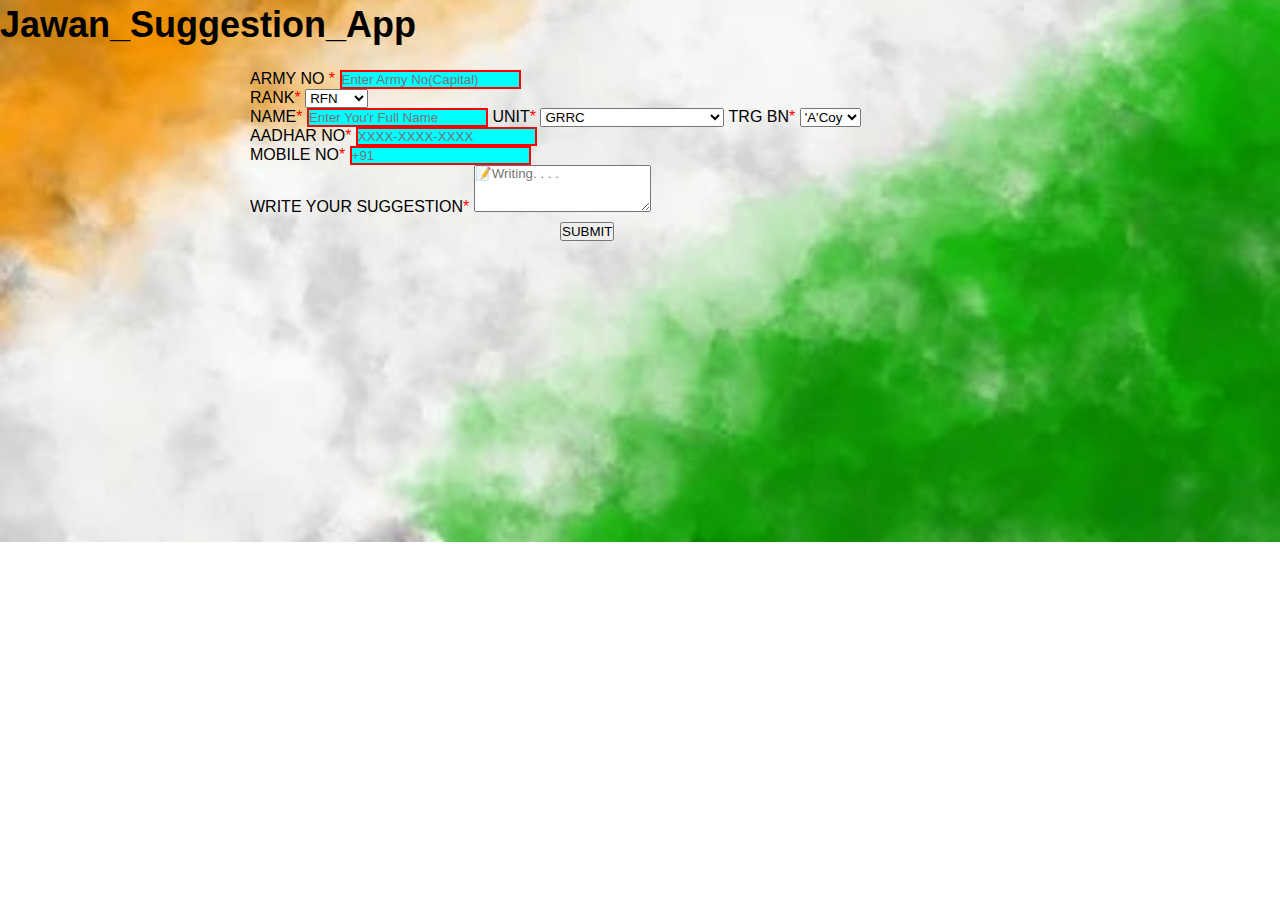
<file: index.html>
<!DOCTYPE html>
<html lang="en">
<head>
    <meta charset="utf-8">
    <meta name="viewport" content="width=device-width,initial-scale=1">
    <title style="padding: 10px; font-size: xx-small ;">Jawan_Suggestion_App</title>
    <link href="https://cdn.jsdelivr.net/npm/bootstrap@5.0.2/dist/css/bootstrap.min.css" rel="stylesheet" integrity="sha384-EVSTQN3/azprG1Anm3QDgpJLIm9Nao0Yz1ztcQTwFspd3yD65VohhpuuCOmLASjC" crossorigin="anonymous">
    <link rel="stylesheet" href="JSA.css">
    <link rel="stylesheet" href="mediaqueries.css">

</head>
<body>
   
<section class="container">
    <h1 style="font-weight: bold; font-size: 36px ;">Jawan_Suggestion_App</h1>
    <div>
       
    <form name="submit-to-google-sheet">
        <div class="container1" style=" margin-top: 20px;">
            <div class="row ">  
                    <!-- for ARMY no -->
                <div class="col">
                    <label for="formFile" class="form-label">ARMY NO <span class="required">*</span></label>
                    <input pattern="[J]{1}[C]{1}[0-9]{6}[X]{1}|[J]{1}[C]{1}[0-9]{6}[A]{1}|[J]{1}[C]{1}[0-9]{6}[F]{1}|[J]{1}[C]{1}[0-9]{6}[H]{1}|[J]{1}[C]{1}[0-9]{6}[K]{1}|[J]{1}[C]{1}[0-9]{6}[L]{1}|[J]{1}[C]{1}[0-9]{6}[M]{1}|[J]{1}[C]{1}[0-9]{6}[N]{1}|[J]{1}[C]{1}[0-9]{6}[P]{1}|[J]{1}[C]{1}[0-9]{6}[W]{1}|[J]{1}[C]{1}[0-9]{6}[Y]{1}|
                    [0-9]{7}[X]{1}|[0-9]{7}[A]{1}|[0-9]{7}[F]{1}|[0-9]{7}[H]{1}|[0-9]{7}[K]{1}|[0-9]{7}[L]{1}|[0-9]{7}[M]{1}|[0-9]{7}[N]{1}|[0-9]{7}[P]{1}|[0-9]{7}[W]{1}|[0-9]{7}[Y]{1}|
                    [0-9]{8}[X]{1}|[0-9]{8}[A]{1}|[0-9]{8}[F]{1}|[0-9]{8}[H]{1}|[0-9]{8}[K]{1}|[0-9]{8}[L]{1}|[0-9]{8}[M]{1}|[0-9]{8}[N]{1}|[0-9]{8}[P]{1}|[0-9]{8}[W]{1}|[0-9]{8}[Y]{1}|
                    [T]{1}[A]{1}[0-9]{4}[X]{1}|[T]{1}[A]{1}[0-9]{4}[A]{1}|[T]{1}[A]{1}[0-9]{4}[F]{1}|[T]{1}[A]{1}[0-9]{4}[H]{1}|[T]{1}[A]{1}[0-9]{4}[K]{1}|[T]{1}[A]{1}[0-9]{4}[L]{1}|[T]{1}[A]{1}[0-9]{4}[M]{1}|[T]{1}[A]{1}[0-9]{4}[N]{1}|[T]{1}[A]{1}[0-9]{4}[P]{1}|[T]{1}[A]{1}[0-9]{4}[W]{1}|[0-9]{4}[Y]{1}|
                    [A]{1}[0-9]{7}[X]{1}|[A]{1}[0-9]{7}[A]{1}|[A]{1}[0-9]{7}[F]{1}|[A]{1}[0-9]{7}[H]{1}|[A]{1}[0-9]{7}[K]{1}|[A]{1}[0-9]{7}[L]{1}|[A]{1}[0-9]{7}[M]{1}|[A]{1}[0-9]{7}[N]{1}|[A]{1}[0-9]{7}[P]{1}|[A]{1}[0-9]{7}[W]{1}|[A]{1}[0-9]{7}[Y]{1}"
                    type="text" id="formFile"class="form-control" placeholder="Enter Army No(Capital)" name="ARMY NO"  required/>
                </div>

                    <!-- for RANK -->
                <div class="col">
                    <label class="form-label">RANK<span class="required">*</span></label>
                    <select  class="form-select" name="RANK" required  >
                        <option value="L/NK">RECT</option>
                        <option value="RFN" selected>RFN</option>
                        <option value="L/NK">L/NK</option>
                        <option value="NK">NK</option>
                        <option value="L/HAV">L/HAV</option>
                        <option value="HAV">HAV</option>
                        <option value="N/SUB">N/SUB</option>
                        <option value="SUB">SUB</option>
                    </select>
                </div>
            </div>

                 <!-- NAME -->
            <label class="form-label" >NAME<span class="required">*</span></label>
            <input pattern="[A-Za-z ]{1,32}" type="text" class="form-control" placeholder="Enter You'r Full Name" name="NAME" required/>

                <!-- UNIT -->
            <label  class="form-label">UNIT<span class="required">*</span></label>
                <select class="form-select" name="UNIT"  required>
                    <option value="GRRC"selected>GRRC</option>
                    <option value="2 GARH RIF">2 GARH RIF</option>
                    <option value="3 GARH RIF">3 GARH RIF</option>
                    <option value="4 GARH RIF">4 GARH RIF</option>
                    <option value="5 GARH RIF">5 GARH RIF</option>
                    <option value="6 GARH RIF">6 GARH RIF</option>
                    <option value="7 GARH RIF">7 GARH RIF</option>
                    <option value="8 GARH RIF">8 GARH RIF</option>
                    <option value="9 GARH RIF">9 GARH RIF</option>
                    <option value="10 GARH RIF">10 GARH RIF</option>
                    <option value="11 GARH RIF">11 GARH RIF</option>
                    <option value="12 GARH RIF">12 GARH RIF</option>
                    <option value="13 GARH RIF">13 GARH RIF</option>
                    <option value="14 GARH RIF">14 GARH RIF</option>
                    <option value="15 GARH RIF">15 GARH RIF</option>
                    <option value="16 GARH RIF">16 GARH RIF</option>
                    <option value="17 GARH RIF">17 GARH RIF</option>
                    <option value="18 GARH RIF">18 GARH RIF</option>
                    <option value="19 GARH RIF">19 GARH RIF</option>
                    <option value="20 GARH RIF">20 GARH RIF</option>
                    <option value="21 GARH RIF">21 GARH RIF</option>
                    <option value="22 GARH RIF">22 GARH RIF</option>
                    <option value="GARH SCOUT">GARH SCOUT</option>
                    <option value="121 INF BN(TA)">121 INF BN(TA) GARH RIF</option>
                    <option value="127 ECO TA">127 ECO TA GARH RIF</option>
                </select>
                 <!--coy  -->
         
                <label class="form-label">TRG BN<span class="required">*</span></label>
                <select class="form-select" name="TRG BN" required>
                    <option value="A selected">'A'Coy</option>
                    <option value="'B' Coy">'B'Coy</option>
                    <option value="'C' Coy">'C'Coy</option>
                    <option value="'D' Coy">'D'Coy</option>
                    <option value="'E' Coy">'E'Coy</option>
                    <option value="'F' Coy">'F'Coy</option>
                </select>

            <div class="row">
                    <!-- AADHAR NO -->
                <div class="col">
                    <label for="formFile" class="form-label">AADHAR NO<span class="required">*</span></label>
                    <input pattern="[0-9]{4}-[0-9]{4}-[0-9]{4}" placeholder="XXXX-XXXX-XXXX" type="text" class="form-control" name="AADHAR NO" required/>
                </div>

                <!-- for MOBILE NO -->
                <div class="col">
                    <label class="form-label">MOBILE NO<span class="required">*</span></label>
                    <input pattern="[0-9]{10}" class="form-control" placeholder="+91" name="MOBILE NO" required>
                </div>
            </div>

                <!-- SUGGESTION BOX -->
            <label for="exampleFormControlTextarea1" class="form-label">WRITE YOUR SUGGESTION<span class="required">*</span></label>
            <textarea name="SUGGESTION" class="form-control" id="exampleFormControlTextarea1" placeholder="📝Writing. . . . " rows="3" required></textarea>
        </div>
   
            <!-- SUBMIT BUTTON -->
            <button  style="margin-left: 310px; margin-top: 6px;"  class="btn btn-primary">SUBMIT</button>     
       
    </form>
    
            <!-- Sending Data to Google Sheet -->
    <script>
        const scriptURL = 'https://script.google.com/macros/s/AKfycbykOBPA8ULShUj_HPAvDeK-5UuiBTyZoX06ROqnxwEMm1j1TSizKQ9gcdpEGUTb-Q_veA/exec'
        const form = document.forms['submit-to-google-sheet']
        form.addEventListener('submit', e => {
    
        e.preventDefault()

        fetch(scriptURL, { method: 'POST', body: new FormData(form)})
        .then(response => console.log('Success!', response))
        .catch(error => console.error('Error!', error.message))
        })
    </script>   
</div>
</section>
</body>
</html>
</file>
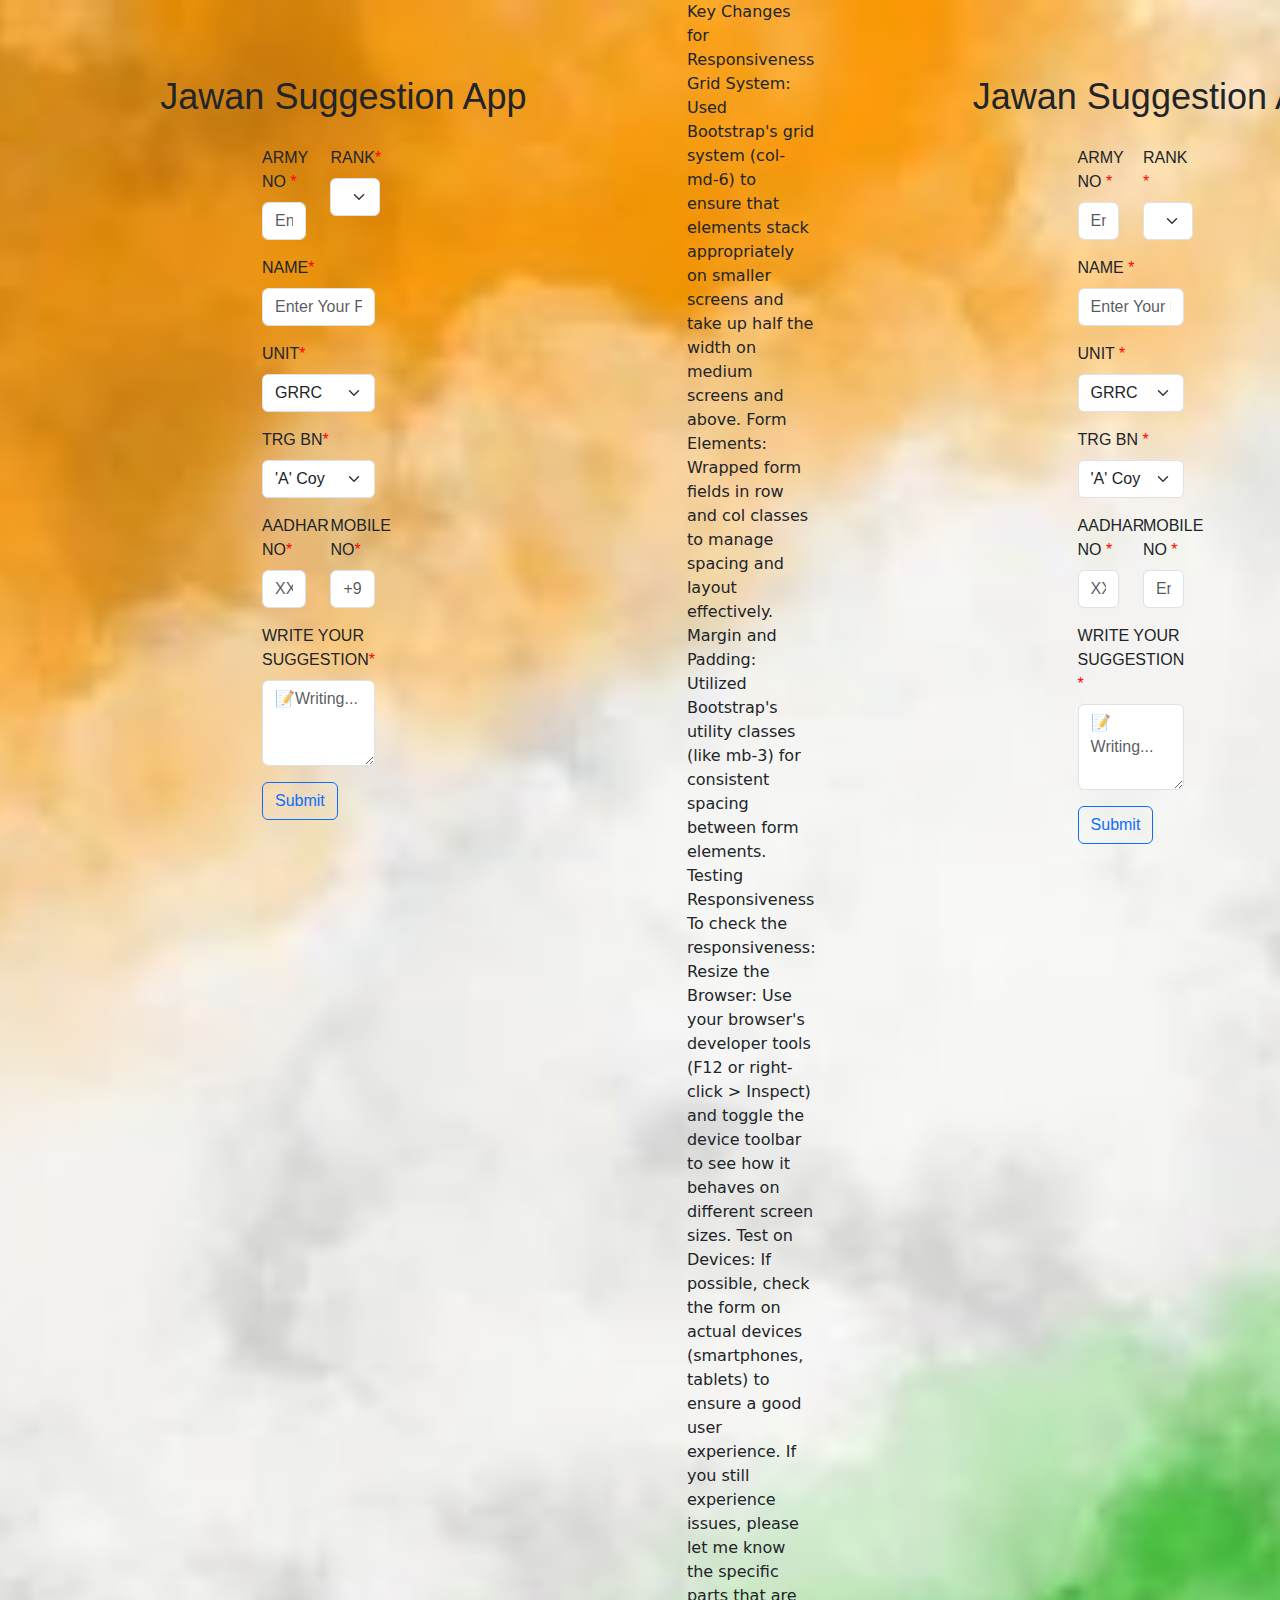
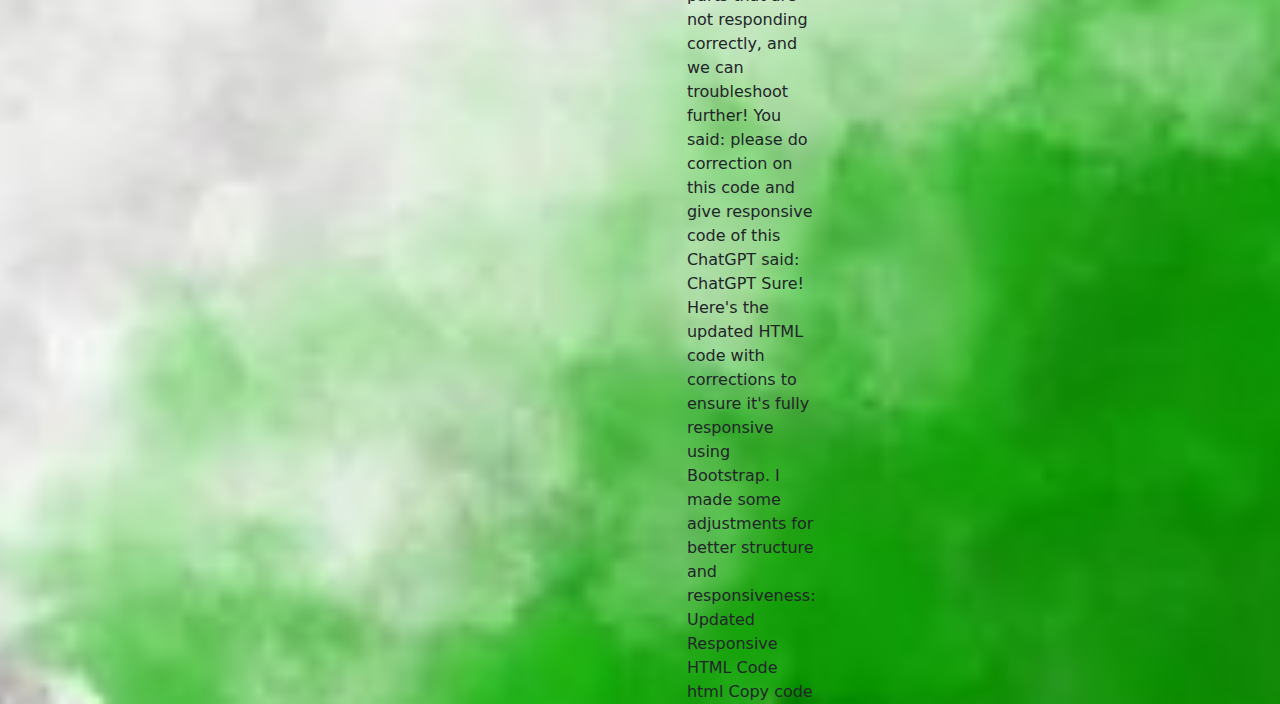
<file: chatgpt.html>
<!DOCTYPE html>
<html lang="en">
<head>
    <meta charset="utf-8">
    <meta name="viewport" content="width=device-width, initial-scale=1.0">
    <title>Jawan Suggestion App</title>
    <link href="https://cdn.jsdelivr.net/npm/bootstrap@5.0.2/dist/css/bootstrap.min.css" rel="stylesheet">
    <link rel="stylesheet" href="JSA.css">
    <link rel="stylesheet" href="mediaqueries.css">
</head>
<body>

<section id="sec" class="container my-5">
    <h1 class="text-center my-4">Jawan Suggestion App</h1>
    <div id="div1">
        <form name="submit-to-google-sheet">
            <div class="row mb-3">
                <div class="col-md-6">
                    <label for="armyNo" class="form-label">ARMY NO <span class="required">*</span></label>
                    <input pattern="YOUR_PATTERN_HERE" type="text" class="form-control" id="armyNo" placeholder="Enter Army No (Capital)" name="ARMY NO" required>
                </div>
                <div class="col-md-6">
                    <label class="form-label">RANK<span class="required">*</span></label>
                    <select class="form-select" name="RANK" required>
                        <option value="L/NK">RECT</option>
                        <option value="RFN" selected>RFN</option>
                        <option value="L/NK">L/NK</option>
                        <option value="NK">NK</option>
                        <option value="L/HAV">L/HAV</option>
                        <option value="HAV">HAV</option>
                        <option value="N/SUB">N/SUB</option>
                        <option value="SUB">SUB</option>
                    </select>
                </div>
            </div>

            <div class="mb-3">
                <label class="form-label">NAME<span class="required">*</span></label>
                <input pattern="[A-Za-z ]{1,32}" type="text" class="form-control" placeholder="Enter Your Full Name" name="NAME" required>
            </div>

            <div class="mb-3">
                <label class="form-label">UNIT<span class="required">*</span></label>
                <select class="form-select" name="UNIT" required>
                    <option value="GRRC">GRRC</option>
                    <option value="2 GARH RIF">02 GARH RIF</option>
                    <option value="3 GARH RIF">03 GARH RIF</option>
                    <option value="4 GARH RIF">04 GARH RIF</option>
                    <option value="5 GARH RIF">05 GARH RIF</option>
                    <option value="6 GARH RIF">06 GARH RIF</option>
                    <option value="7 GARH RIF">07 GARH RIF</option>
                    <option value="8 GARH RIF">08 GARH RIF</option>
                    <option value="9 GARH RIF">09 GARH RIF</option>
                    <option value="10 GARH RIF">10 GARH RIF</option>
                    <option value="11 GARH RIF">11 GARH RIF</option>
                    <option value="12 GARH RIF">12 GARH RIF</option>
                    <option value="13 GARH RIF">13 GARH RIF</option>
                    <option value="14 GARH RIF">14 GARH RIF</option>
                    <option value="15 GARH RIF">15 GARH RIF</option>
                    <option value="16 GARH RIF">16 GARH RIF</option>
                    <option value="17 GARH RIF">17 GARH RIF</option>
                    <option value="18 GARH RIF">18 GARH RIF</option>
                    <option value="19 GARH RIF">19 GARH RIF</option>
                    <option value="20 GARH RIF">20 GARH RIF</option>
                    <option value="21 GARH RIF">21 GARH RIF</option>
                    <option value="22 GARH RIF">22 GARH RIF</option>
                    <option value="GARH SCOUT">GARH SCOUT</option>
                    <option value="121 INF BN(TA)">121 INF BN(TA) GARH RIF</option>
                    <option value="127 ECO TA">127 ECO TA GARH RIF</option>
                </select>
            </div>

            <div class="mb-3">
                <label class="form-label">TRG BN<span class="required">*</span></label>
                <select class="form-select" name="TRG BN" required>
                    <option value="A">'A' Coy</option>
                    <option value="B">'B' Coy</option>
                    <option value="C">'C' Coy</option>
                    <option value="D">'D' Coy</option>
                    <option value="E">'E' Coy</option>
                    <option value="F">'F' Coy</option>
                </select>
            </div>

            <div class="row mb-3">
                <div class="col-md-6">
                    <label for="aadharNo" class="form-label">AADHAR NO<span class="required">*</span></label>
                    <input pattern="[0-9]{4}-[0-9]{4}-[0-9]{4}" placeholder="XXXX-XXXX-XXXX" type="text" class="form-control" name="AADHAR NO" required>
                </div>
                <div class="col-md-6">
                    <label class="form-label">MOBILE NO<span class="required">*</span></label>
                    <input pattern="[0-9]{10}" class="form-control" placeholder="+91" name="MOBILE NO" required>
                </div>
            </div>

            <div class="mb-3">
                <label for="suggestion" class="form-label">WRITE YOUR SUGGESTION<span class="required">*</span></label>
                <textarea name="SUGGESTION" class="form-control" id="suggestion" placeholder="📝Writing..." rows="3" required></textarea>
            </div>

            <button type="submit" class="btn btn-outline-primary">Submit</button>
        </form>

        <script>
            const scriptURL = 'https://script.google.com/macros/s/AKfycbyW3jqgOVOmpkmPM3RdlomcvSBwqTdJn3AMbzqq1kcQiLEl4QIFG4Ec-vCMCs78J76J/exec';
            const form = document.forms['submit-to-google-sheet'];
            form.addEventListener('submit', e => {
                e.preventDefault();
                fetch(scriptURL, { method: 'POST', body: new FormData(form) })
                    .then(response => console.log('Success!', response))
                    .catch(error => console.error('Error!', error.message));
            });
        </script>
    </div>
</section>

</body>
</html>
Key Changes for Responsiveness
Grid System: Used Bootstrap's grid system (col-md-6) to ensure that elements stack appropriately on smaller screens and take up half the width on medium screens and above.
Form Elements: Wrapped form fields in row and col classes to manage spacing and layout effectively.
Margin and Padding: Utilized Bootstrap's utility classes (like mb-3) for consistent spacing between form elements.
Testing Responsiveness
To check the responsiveness:

Resize the Browser: Use your browser's developer tools (F12 or right-click > Inspect) and toggle the device toolbar to see how it behaves on different screen sizes.
Test on Devices: If possible, check the form on actual devices (smartphones, tablets) to ensure a good user experience.
If you still experience issues, please let me know the specific parts that are not responding correctly, and we can troubleshoot further!



You said:
please do correction on this code and give responsive code of this
ChatGPT said:
ChatGPT
Sure! Here's the updated HTML code with corrections to ensure it's fully responsive using Bootstrap. I made some adjustments for better structure and responsiveness:

Updated Responsive HTML Code
html
Copy code
<!DOCTYPE html>
<html lang="en">
<head>
    <meta charset="utf-8">
    <meta name="viewport" content="width=device-width, initial-scale=1.0">
    <title>Jawan Suggestion App</title>
    <link href="https://cdn.jsdelivr.net/npm/bootstrap@5.0.2/dist/css/bootstrap.min.css" rel="stylesheet">
    <link rel="stylesheet" href="JSA.css">
    <link rel="stylesheet" href="mediaqueries.css">
</head>
<body>

<section id="sec" class="container my-5">
    <h1 class="text-center my-4">Jawan Suggestion App</h1>
    <div id="div1">
        <form name="submit-to-google-sheet">
            <div class="row mb-3">
                <div class="col-md-6">
                    <label for="armyNo" class="form-label">ARMY NO <span class="required">*</span></label>
                    <input pattern="[J]{1}[C]{1}[0-9]{6}[X]{1}|[J]{1}[C]{1}[0-9]{6}[A]{1}|[0-9]{10}" type="text" class="form-control" id="armyNo" placeholder="Enter Army No (Capital)" name="ARMY NO" required>
                </div>
                <div class="col-md-6">
                    <label class="form-label">RANK <span class="required">*</span></label>
                    <select class="form-select" name="RANK" required>
                        <option value="L/NK">RECT</option>
                        <option value="RFN" selected>RFN</option>
                        <option value="L/NK">L/NK</option>
                        <option value="NK">NK</option>
                        <option value="L/HAV">L/HAV</option>
                        <option value="HAV">HAV</option>
                        <option value="N/SUB">N/SUB</option>
                        <option value="SUB">SUB</option>
                    </select>
                </div>
            </div>

            <div class="mb-3">
                <label class="form-label">NAME <span class="required">*</span></label>
                <input pattern="[A-Za-z ]{1,32}" type="text" class="form-control" placeholder="Enter Your Full Name" name="NAME" required>
            </div>

            <div class="mb-3">
                <label class="form-label">UNIT <span class="required">*</span></label>
                <select class="form-select" name="UNIT" required>
                    <option value="GRRC">GRRC</option>
                    <option value="2 GARH RIF">02 GARH RIF</option>
                    <option value="3 GARH RIF">03 GARH RIF</option>
                    <option value="4 GARH RIF">04 GARH RIF</option>
                    <option value="5 GARH RIF">05 GARH RIF</option>
                    <option value="6 GARH RIF">06 GARH RIF</option>
                    <option value="7 GARH RIF">07 GARH RIF</option>
                    <option value="8 GARH RIF">08 GARH RIF</option>
                    <option value="9 GARH RIF">09 GARH RIF</option>
                    <option value="10 GARH RIF">10 GARH RIF</option>
                    <option value="11 GARH RIF">11 GARH RIF</option>
                    <option value="12 GARH RIF">12 GARH RIF</option>
                    <option value="13 GARH RIF">13 GARH RIF</option>
                    <option value="14 GARH RIF">14 GARH RIF</option>
                    <option value="15 GARH RIF">15 GARH RIF</option>
                    <option value="16 GARH RIF">16 GARH RIF</option>
                    <option value="17 GARH RIF">17 GARH RIF</option>
                    <option value="18 GARH RIF">18 GARH RIF</option>
                    <option value="19 GARH RIF">19 GARH RIF</option>
                    <option value="20 GARH RIF">20 GARH RIF</option>
                    <option value="21 GARH RIF">21 GARH RIF</option>
                    <option value="22 GARH RIF">22 GARH RIF</option>
                    <option value="GARH SCOUT">GARH SCOUT</option>
                    <option value="121 INF BN(TA)">121 INF BN(TA) GARH RIF</option>
                    <option value="127 ECO TA">127 ECO TA GARH RIF</option>
                </select>
            </div>

            <div class="mb-3">
                <label class="form-label">TRG BN <span class="required">*</span></label>
                <select class="form-select" name="TRG BN" required>
                    <option value="A">'A' Coy</option>
                    <option value="B">'B' Coy</option>
                    <option value="C">'C' Coy</option>
                    <option value="D">'D' Coy</option>
                    <option value="E">'E' Coy</option>
                    <option value="F">'F' Coy</option>
                </select>
            </div>

            <div class="row mb-3">
                <div class="col-md-6">
                    <label for="aadharNo" class="form-label">AADHAR NO <span class="required">*</span></label>
                    <input pattern="[0-9]{4}-[0-9]{4}-[0-9]{4}" placeholder="XXXX-XXXX-XXXX" type="text" class="form-control" name="AADHAR NO" required>
                </div>
                <div class="col-md-6">
                    <label class="form-label">MOBILE NO <span class="required">*</span></label>
                    <input pattern="[0-9]{10}" class="form-control" placeholder="Enter Mobile Number" name="MOBILE NO" required>
                </div>
            </div>

            <div class="mb-3">
                <label for="suggestion" class="form-label">WRITE YOUR SUGGESTION <span class="required">*</span></label>
                <textarea name="SUGGESTION" class="form-control" id="suggestion" placeholder="📝 Writing..." rows="3" required></textarea>
            </div>

            <button type="submit" class="btn btn-outline-primary">Submit</button>
        </form>

        <script>
            const scriptURL = 'https://script.google.com/macros/s/AKfycbyW3jqgOVOmpkmPM3RdlomcvSBwqTdJn3AMbzqq1kcQiLEl4QIFG4Ec-vCMCs78J76J/exec';
            const form = document.forms['submit-to-google-sheet'];
            form.addEventListener('submit', e => {
                e.preventDefault();
                fetch(scriptURL, { method: 'POST', body: new FormData(form) })
                    .then(response => console.log('Success!', response))
                    .catch(error => console.error('Error!', error.message));
            });
        </script>
    </div>
</section>

</body>
</html>
</file>
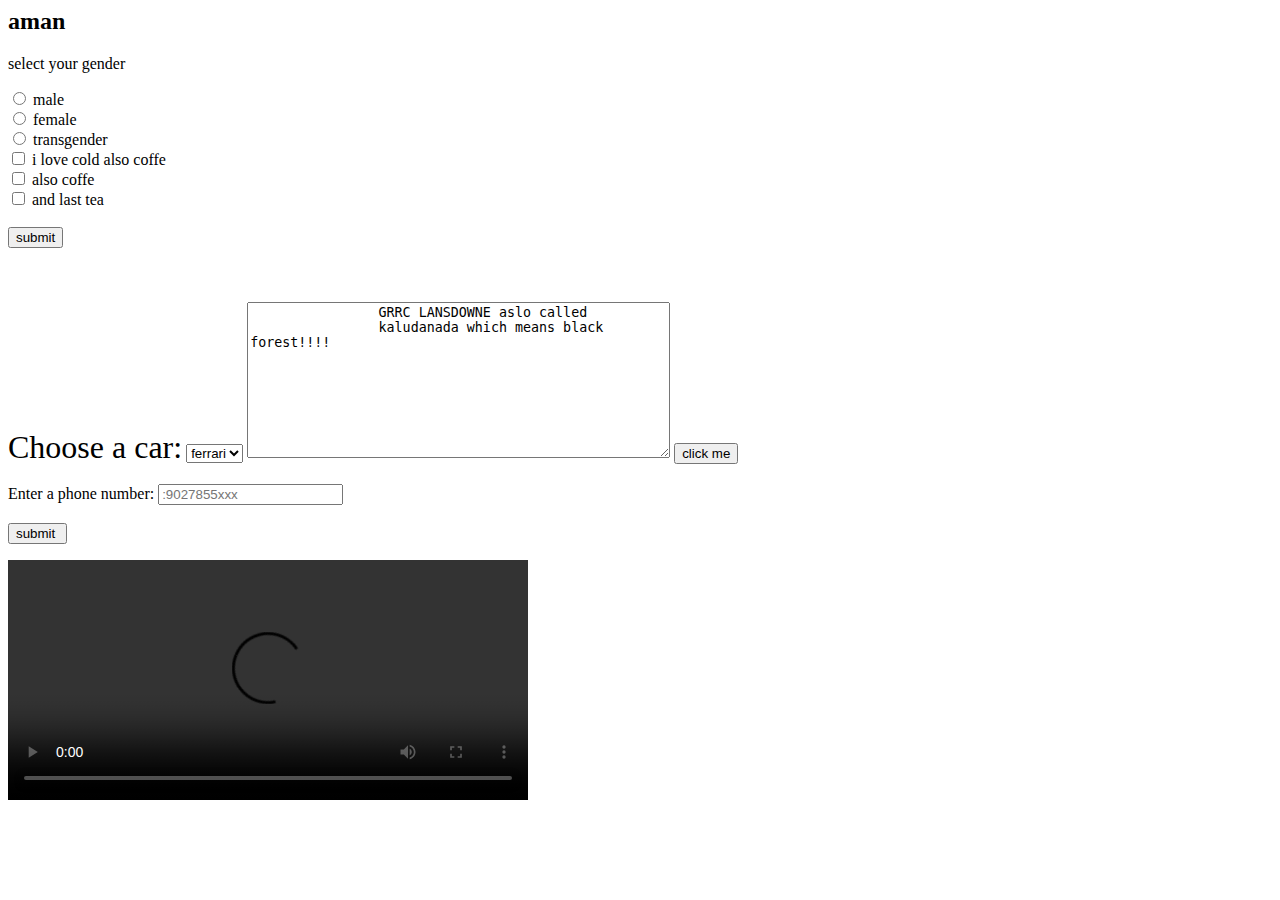
<file: FORM.HTML>
<!-- <html>
    <body>
        <h2>aman bhatt</h2>
    <form>
<label for="">first name:</label><br>
<input type="text"id="fname" name="fname"placeholder="enter name required"><br>
<label for="lname">last name:</label><br>
<input type="text" id="lname"name="fname"value="Doe">id="lname"     
                                               

    </body>

</html> -->

                                                        <!-- radio=means to select one option. -->
                                                        <!-- checkbox=means to select multiple option -->

<html>
    <head>
        <title>prac</title>
    </head>
    <body>
        <h2>aman</h2>
        <p>select your gender</p>
        <form>
                <!-- to import radio button for selecting only one option -->
            <input type="radio" id="a" name="gender"value="male">
            <label for="a">male</label><br>
            <input type="radio"id="b"name="gender"value="female">
            <label for="b">female</label><br>
            <input type="radio" id="c"name="gender"value="transgender">
            <label for="c">transgender</label><br>

                    <!-- to import checkbox for selecting multiple option -->
            <input type="checkbox" id="a" name="a"value="i love cold drinks">
            <label for="a">i love cold also coffe</label><br>
            <input type="checkbox"id="a"name="b"value="also coffe">
            <label for="b">also coffe</label><br>
            <input type="checkbox" id="a"name="c"value="and last tea">
            <label for="c">and last tea</label><br><br> 
            <input type="submit" value="submit"><br><br><br><br>
            <label style="font-size: xx-large;"  for="cars">Choose a car:</label>
                    <!-- if we want to drop down name of list -->
            <select name="cars" id="cars">
                <option value="audi">audi</option>
                <option value="BMW">BMW</option>
                <option value="Volvo">volvo</option>
                <option value="tata">tata</option>
                <option value="ferrari"selected>ferrari</option><br><br><br>
            </select>
                <!-- to import text box -->
            <textarea name="aman" rows="10" cols="50    ">
                GRRC LANSDOWNE aslo called 
                kaludanada which means black forest!!!!
            </textarea>


        <button type="button" onclick="alert('hello world')">click me</button><br><br>
            <!-- allowed mobile number enter -->
        <label for="phone">Enter a phone number:</label>
        <input type="tel" id="phone"name="phone"placeholder=:9027855xxx pattern="[0-9]{10}"><br><br>
            <input type="submit"value="submit ">
        </form>
        <!-- to import video on webpages -->
        <video width ="520" height="240 " controls> 
        <source src="C:\Users\aman bhatt\OneDrive\Desktop\night.mp4" type="video/mp4">
        </video>
      
    </body>
</html>
</file>
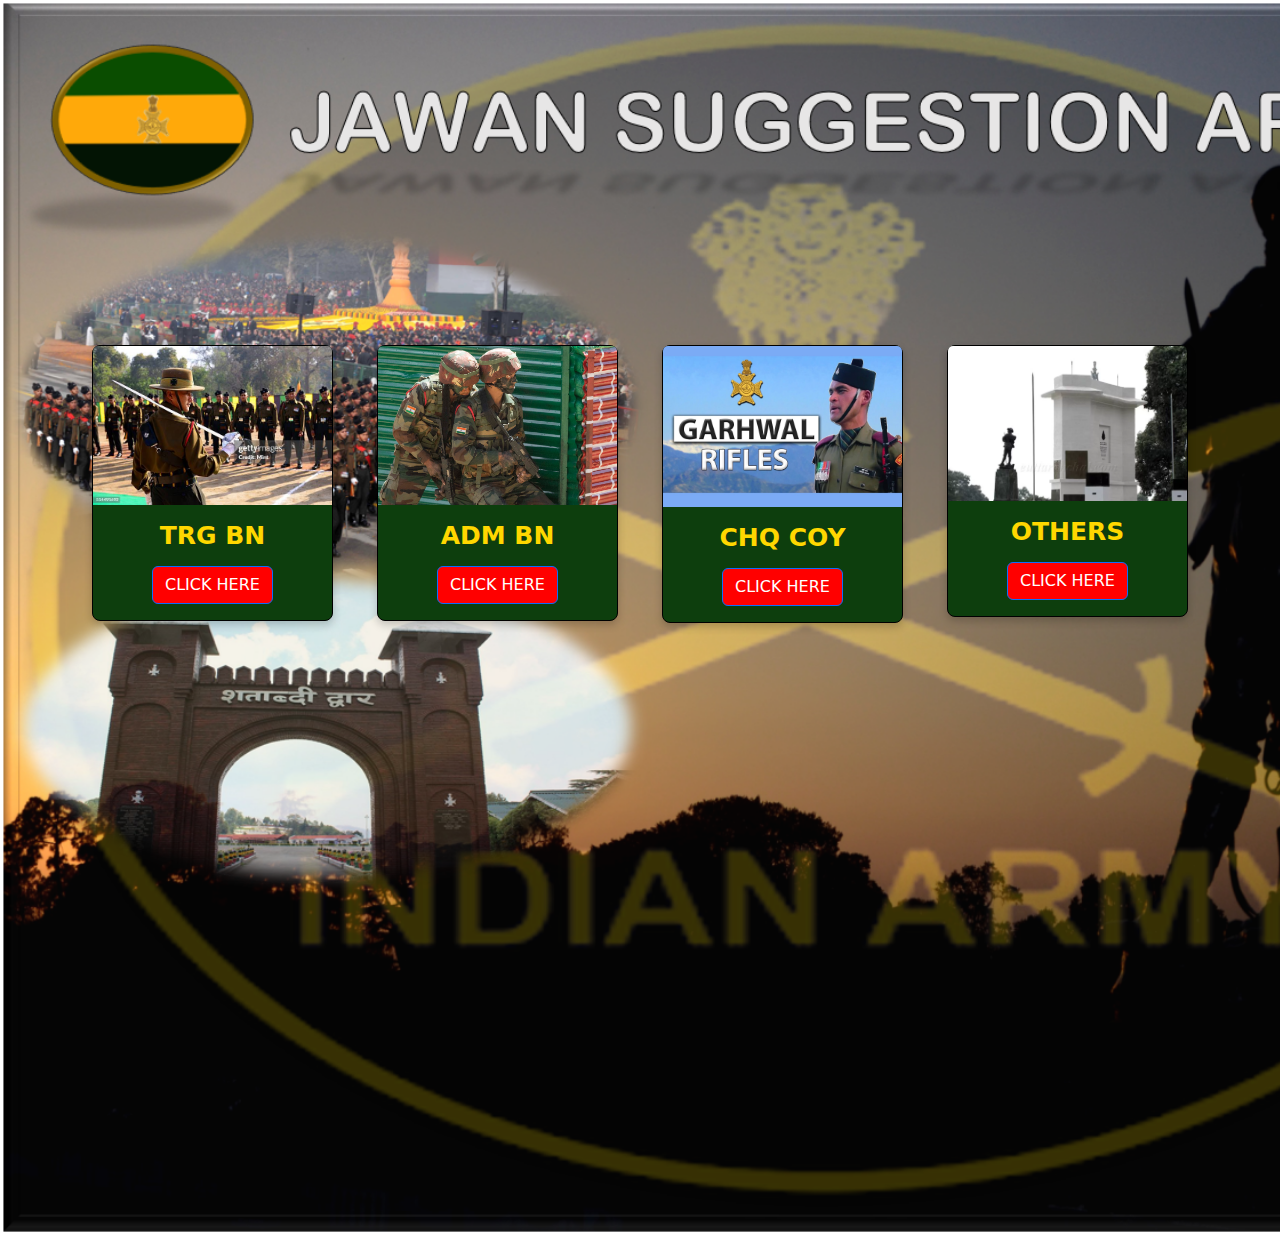
<file: jawanapp.html>
<!-- <html>
<head>
  <link rel="stylesheet" href="https://cdn.jsdelivr.net/npm/bootstrap@5.3.3/dist/css/bootstrap.min.css">
  <link rel="stylesheet" href="jawanapp.css">
</head>
<body img src="indian-army-logo(4)" alt="" width="400" height="233">
    <div class="row">
      <div class="col">
            <div class="card">
                <img src="D:\WALLPAPERS\GARHWALI SOLDIER.jpg" class="card-img-top" alt="...">
                <div class="card-body">
                  <h5 class="card-title txt">TRG BN</h5>
                  <a href="#" class="btn btn-primary but">CLICK HERE</a>
                </div>
            </div>
      </div>
      <div class="col">
            <div class="card">
                <img src="D:\WALLPAPERS\LOGO\Yudh_Abhyas_2018_1.jpg" class="card-img-top" alt="...">
                <div class="card-body">
                  <h5 class="card-title txt">ADM BN</h5>
                  <a href="#" class="btn btn-primary but">CLICK HERE</a>
                </div>
            </div>
      </div>
      <div class="col">
            <div class="card">
                <img src="D:\WALLPAPERS\LOGO\cc.jpg" class="card-img-top" alt="...">
                <div class="card-body">
                  <h5 class="card-title txt">CHQ COY</h5>
                  <a href="#" class="btn btn-primary but">CLICK HERE</a>
                </div>
            </div>
      </div>
      <div class="col">
            <div class="card">
                <img src="D:\WALLPAPERS\others.jpg" class="card-img-top" alt="...">
                <div class="card-body">
                  <h5 class="card-title txt">OTHERS</h5>
                  <a href="#" class="btn btn-primary but">CLICK HERE</a>
                </div>
            </div>
      </div>
    </div>
</body>
</html> -->




<!DOCTYPE html>
<html lang="en">
<head>
    <meta charset="UTF-8">
    <meta name="viewport" content="width=device-width, initial-scale=1.0">
    <link rel="stylesheet" href="https://cdn.jsdelivr.net/npm/bootstrap@5.3.3/dist/css/bootstrap.min.css">
    <link rel="stylesheet" href="jawanapp.css">
    <title>Jawan Suggestion App</title>
</head>
<body class="text-center">
    
    <div class="container">
        <div class="row justify-content-center">

            <!-- TRG BN CARD -->
            <div class="col-12 col-md-6 col-lg-3 mb-4">
                <div class="card">
                    <img src="GARHWALI SOLDIER.jpg" class="card-img-top" alt="Garhwali Soldier">
                    <div class="card-body">
                        <h5 class="card-title">TRG BN</h5>
                        <a href="JSAtrg.html" class="btn btn-primary">CLICK HERE</a>
                    </div>
                </div>
            </div>

            <!-- ADM BN CARD -->
            <div class="col-12 col-md-6 col-lg-3 mb-4">
                <div class="card">
                    <img src="Yudh_Abhyas_2018_1.jpg" class="card-img-top" alt="Yudh Abhyas">
                    <div class="card-body">
                        <h5 class="card-title">ADM BN</h5>
                        <a href="JSAadm.html" class="btn btn-primary">CLICK HERE</a>
                    </div>
                </div>
            </div>

            <!-- CHQ CARD -->
            <div class="col-12 col-md-6 col-lg-3 mb-4">
                <div class="card">
                    <img src="chq5.jpg" class="card-img-top" alt="CC">
                    <div class="card-body">
                        <h5 class="card-title">CHQ COY</h5>
                        <a href="JSAchq.html" class="btn btn-primary">CLICK HERE</a>
                    </div>
                </div>
            </div>
            
            <!-- OTH CARD -->
            <div class="col-12 col-md-6 col-lg-3 mb-4">
                <div class="card">
                    <img src="other.webp" class="card-img-top" alt="Others">
                    <div class="card-body">
                        <h5 class="card-title">OTHERS</h5>
                        <a href="JSAoth.html" class="btn btn-primary">CLICK HERE</a>
                    </div>
                </div>
            </div>
        </div>
    </div>

    <script src="https://cdn.jsdelivr.net/npm/bootstrap@5.3.3/dist/js/bootstrap.bundle.min.js"></script>
</body>
</html>
</file>
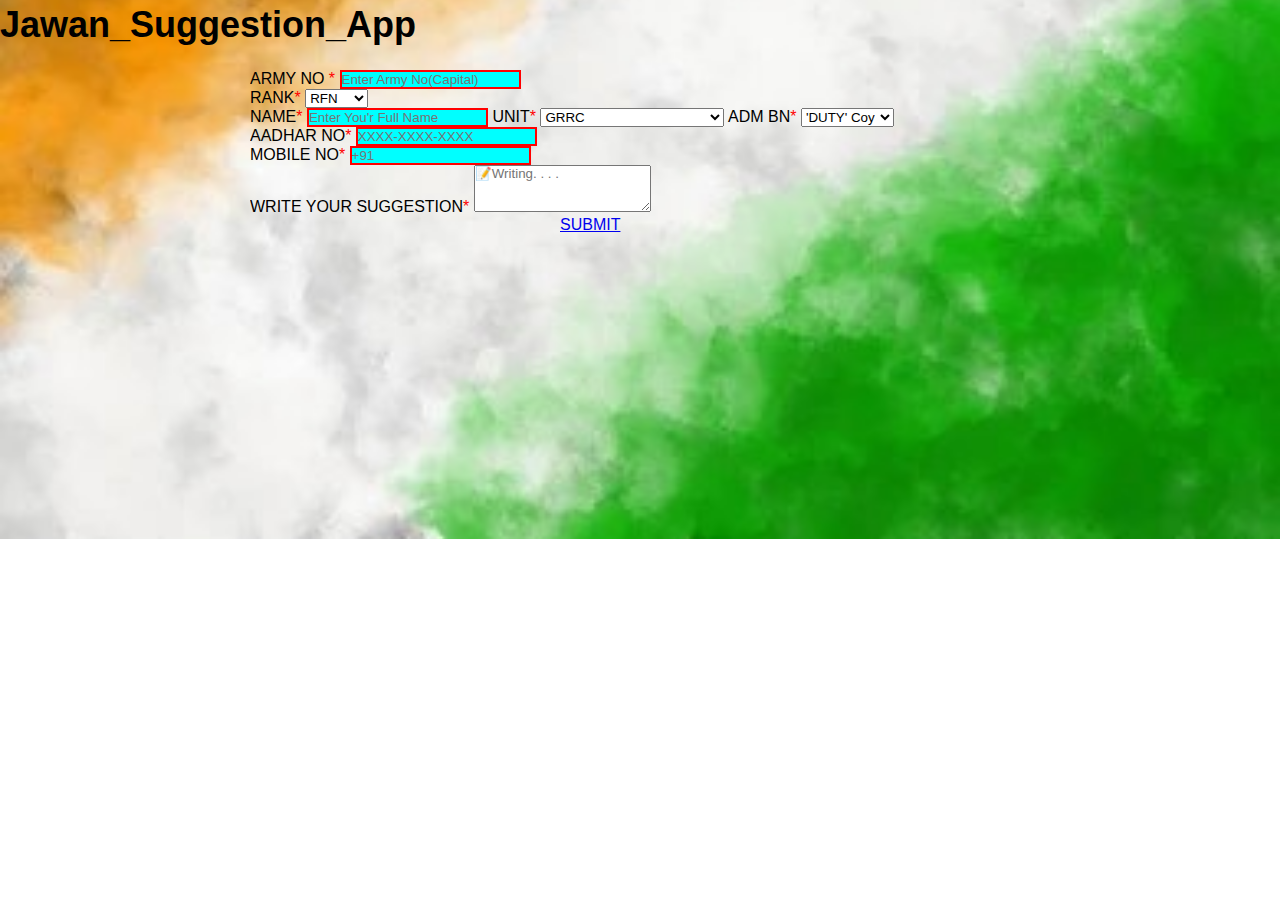
<file: JSAadm.html>
<!DOCTYPE html>
<html lang="en">
<head>
    <meta charset="utf-8">
    <meta name="viewport" content="width=device-width,initial-scale=1">
    <title style="padding: 10px; font-size: xx-small ;">Jawan_Suggestion_App</title>
    <link href="https://cdn.jsdelivr.net/npm/bootstrap@5.0.2/dist/css/bootstrap.min.css" rel="stylesheet" integrity="sha384-EVSTQN3/azprG1Anm3QDgpJLIm9Nao0Yz1ztcQTwFspd3yD65VohhpuuCOmLASjC" crossorigin="anonymous">
    <link rel="stylesheet" href="JSA.css">
    <link rel="stylesheet" href="mediaqueries.css">
</head>
<body>
    
<section class="container">
    <h1 style="font-weight: bold; font-size: 36px ;">Jawan_Suggestion_App</h1>
    <div>
    <form name="submit-to-google-sheet">
        <div class="container1" style=" margin-top: 20px;">
            <div class="row ">  
                    <!-- for ARMY no -->
                <div class="col">
                    <label for="formFile" class="form-label">ARMY NO <span class="required">*</span></label>
                    <input pattern="[J]{1}[C]{1}[0-9]{6}[X]{1}|[J]{1}[C]{1}[0-9]{6}[A]{1}|[J]{1}[C]{1}[0-9]{6}[F]{1}|[J]{1}[C]{1}[0-9]{6}[H]{1}|[J]{1}[C]{1}[0-9]{6}[K]{1}|[J]{1}[C]{1}[0-9]{6}[L]{1}|[J]{1}[C]{1}[0-9]{6}[M]{1}|[J]{1}[C]{1}[0-9]{6}[N]{1}|[J]{1}[C]{1}[0-9]{6}[P]{1}|[J]{1}[C]{1}[0-9]{6}[W]{1}|[J]{1}[C]{1}[0-9]{6}[Y]{1}|
                    [0-9]{7}[X]{1}|[0-9]{7}[A]{1}|[0-9]{7}[F]{1}|[0-9]{7}[H]{1}|[0-9]{7}[K]{1}|[0-9]{7}[L]{1}|[0-9]{7}[M]{1}|[0-9]{7}[N]{1}|[0-9]{7}[P]{1}|[0-9]{7}[W]{1}|[0-9]{7}[Y]{1}|
                    [0-9]{8}[X]{1}|[0-9]{8}[A]{1}|[0-9]{8}[F]{1}|[0-9]{8}[H]{1}|[0-9]{8}[K]{1}|[0-9]{8}[L]{1}|[0-9]{8}[M]{1}|[0-9]{8}[N]{1}|[0-9]{8}[P]{1}|[0-9]{8}[W]{1}|[0-9]{8}[Y]{1}|
                    [T]{1}[A]{1}[0-9]{4}[X]{1}|[T]{1}[A]{1}[0-9]{4}[A]{1}|[T]{1}[A]{1}[0-9]{4}[F]{1}|[T]{1}[A]{1}[0-9]{4}[H]{1}|[T]{1}[A]{1}[0-9]{4}[K]{1}|[T]{1}[A]{1}[0-9]{4}[L]{1}|[T]{1}[A]{1}[0-9]{4}[M]{1}|[T]{1}[A]{1}[0-9]{4}[N]{1}|[T]{1}[A]{1}[0-9]{4}[P]{1}|[T]{1}[A]{1}[0-9]{4}[W]{1}|[0-9]{4}[Y]{1}|
                    [A]{1}[0-9]{7}[X]{1}|[A]{1}[0-9]{7}[A]{1}|[A]{1}[0-9]{7}[F]{1}|[A]{1}[0-9]{7}[H]{1}|[A]{1}[0-9]{7}[K]{1}|[A]{1}[0-9]{7}[L]{1}|[A]{1}[0-9]{7}[M]{1}|[A]{1}[0-9]{7}[N]{1}|[A]{1}[0-9]{7}[P]{1}|[A]{1}[0-9]{7}[W]{1}|[A]{1}[0-9]{7}[Y]{1}"
                    type="text" id="formFile"class="form-control" placeholder="Enter Army No(Capital)" name="ARMY NO"  required/>
                </div>

                    <!-- for RANK -->
                <div class="col">
                    <label class="form-label">RANK<span class="required">*</span></label>
                    <select  class="form-select" name="RANK" required  >
                        <option value="L/NK">RECT</option>
                        <option value="RFN" selected>RFN</option>
                        <option value="L/NK">L/NK</option>
                        <option value="NK">NK</option>
                        <option value="L/HAV">L/HAV</option>
                        <option value="HAV">HAV</option>
                        <option value="N/SUB">N/SUB</option>
                        <option value="SUB">SUB</option>
                    </select>
                </div>
            </div>

                 <!-- NAME -->
            <label class="form-label" >NAME<span class="required">*</span></label>
            <input pattern="[A-Za-z ]{1,32}" type="text" class="form-control" placeholder="Enter You'r Full Name" name="NAME" required/>

                <!-- UNIT -->
            <label  class="form-label">UNIT<span class="required">*</span></label>
                <select class="form-select" name="UNIT"  required>
                    <option value="GRRC"selected>GRRC</option>
                    <option value="2 GARH RIF">2 GARH RIF</option>
                    <option value="3 GARH RIF">3 GARH RIF</option>
                    <option value="4 GARH RIF">4 GARH RIF</option>
                    <option value="5 GARH RIF">5 GARH RIF</option>
                    <option value="6 GARH RIF">6 GARH RIF</option>
                    <option value="7 GARH RIF">7 GARH RIF</option>
                    <option value="8 GARH RIF">8 GARH RIF</option>
                    <option value="9 GARH RIF">9 GARH RIF</option>
                    <option value="10 GARH RIF">10 GARH RIF</option>
                    <option value="11 GARH RIF">11 GARH RIF</option>
                    <option value="12 GARH RIF">12 GARH RIF</option>
                    <option value="13 GARH RIF">13 GARH RIF</option>
                    <option value="14 GARH RIF">14 GARH RIF</option>
                    <option value="15 GARH RIF">15 GARH RIF</option>
                    <option value="16 GARH RIF">16 GARH RIF</option>
                    <option value="17 GARH RIF">17 GARH RIF</option>
                    <option value="18 GARH RIF">18 GARH RIF</option>
                    <option value="19 GARH RIF">19 GARH RIF</option>
                    <option value="20 GARH RIF">20 GARH RIF</option>
                    <option value="21 GARH RIF">21 GARH RIF</option>
                    <option value="22 GARH RIF">22 GARH RIF</option>
                    <option value="GARH SCOUT">GARH SCOUT</option>
                    <option value="121 INF BN(TA)">121 INF BN(TA) GARH RIF</option>
                    <option value="127 ECO TA">127 ECO TA GARH RIF</option> 
                </select>
                 <!--coy  -->
            <label class="form-label">ADM BN<span class="required">*</span></label>
            <select class="form-select" name="ADM BN" required>
                <option value="'DUTY' Coy"selected>'DUTY' Coy</option>
                <option value="'CHQ' Coy">'DEPO' Coy</option>
                <option value="'MT PL'">MT PL</option>
                <option value="'SIG PL'">SIG PL</option>
            </select>

            <div class="row">
                    <!-- AADHAR NO -->
                <div class="col">
                    <label for="formFile" class="form-label">AADHAR NO<span class="required">*</span></label>
                    <input pattern="[0-9]{4}-[0-9]{4}-[0-9]{4}" placeholder="XXXX-XXXX-XXXX" type="text" class="form-control" name="AADHAR NO" required/>
                </div>

                <!-- for MOBILE NO -->
                <div class="col">
                    <label class="form-label">MOBILE NO<span class="required">*</span></label>
                    <input pattern="[0-9]{10}" class="form-control" placeholder="+91" name="MOBILE NO" required>
                </div>
            </div>

                <!-- SUGGESTION BOX -->
            <label for="exampleFormControlTextarea1" class="form-label">WRITE YOUR SUGGESTION<span class="required">*</span></label>
            <textarea name="SUGGESTION" class="form-control" id="exampleFormControlTextarea1" placeholder="📝Writing. . . . " rows="3" required></textarea>
        </div>
   
            <!-- SUBMIT BUTTON -->
        <a  style="margin-left: 310px; margin-top: 6px;" href="THANKYOU PAGE.HTML" class="btn btn-primary">SUBMIT</a>
    </form>
            <!-- Sending Data to Google Sheet -->
    <script>
        const scriptURL = 'https://script.google.com/macros/s/AKfycbzrp8nF6XaCJrqvoBPf93bdpZlCvam7qigkXjHiMI2xDRCkrGvpBDwby9h5lrlGZQwDYA/exec'
        const form = document.forms['submit-to-google-sheet']
        form.addEventListener('submit', e => {
    
        e.preventDefault()

        fetch(scriptURL, { method: 'POST', body: new FormData(form)})
        .then(response => console.log('Success!', response))
        .catch(error => console.error('Error!', error.message))
        })
    </script>   
</div>
</section>
</body>
</html>
</file>
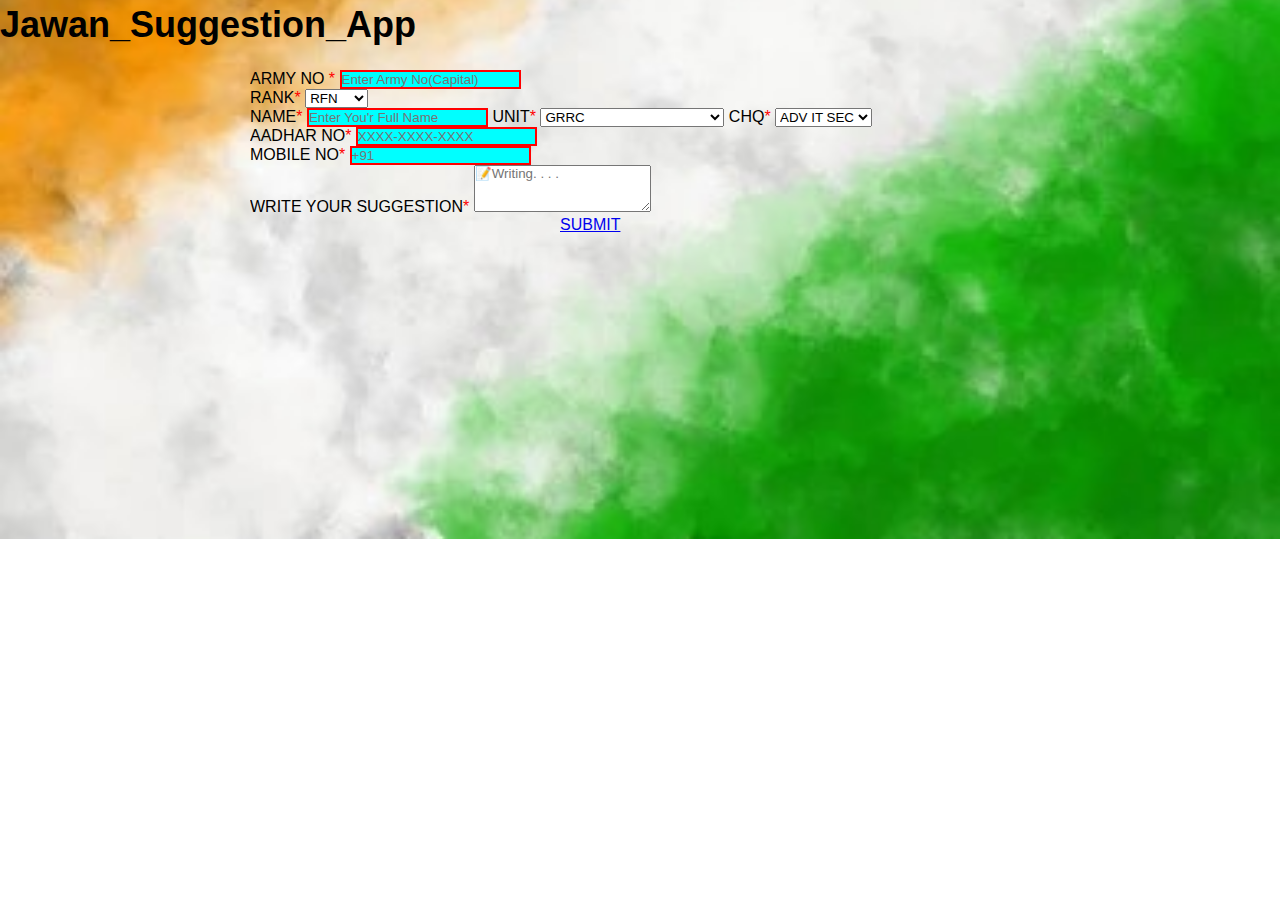
<file: JSAchq.html>
<!DOCTYPE html>
<html lang="en">
<head>
    <meta charset="utf-8">
    <meta name="viewport" content="width=device-width,initial-scale=1">
    <title style="padding: 10px; font-size: xx-small ;">Jawan_Suggestion_App</title>
    <link href="https://cdn.jsdelivr.net/npm/bootstrap@5.0.2/dist/css/bootstrap.min.css" rel="stylesheet" integrity="sha384-EVSTQN3/azprG1Anm3QDgpJLIm9Nao0Yz1ztcQTwFspd3yD65VohhpuuCOmLASjC" crossorigin="anonymous">
    <link rel="stylesheet" href="JSA.css">
    <link rel="stylesheet" href="mediaqueries.css">

</head>
<body>
    
<section class="container">
    <h1 style="font-weight: bold; font-size: 36px ;">Jawan_Suggestion_App</h1>
    <div>
    <form name="submit-to-google-sheet">
        <div class="container1" style=" margin-top: 20px;">
            <div class="row ">  
                    <!-- for ARMY no -->
                <div class="col">
                    <label  for="formFile" class="form-label">ARMY NO <span class="required">*</span></label>
                    <input pattern="[J]{1}[C]{1}[0-9]{6}[X]{1}|[J]{1}[C]{1}[0-9]{6}[A]{1}|[J]{1}[C]{1}[0-9]{6}[F]{1}|[J]{1}[C]{1}[0-9]{6}[H]{1}|[J]{1}[C]{1}[0-9]{6}[K]{1}|[J]{1}[C]{1}[0-9]{6}[L]{1}|[J]{1}[C]{1}[0-9]{6}[M]{1}|[J]{1}[C]{1}[0-9]{6}[N]{1}|[J]{1}[C]{1}[0-9]{6}[P]{1}|[J]{1}[C]{1}[0-9]{6}[W]{1}|[J]{1}[C]{1}[0-9]{6}[Y]{1}|
                    [0-9]{7}[X]{1}|[0-9]{7}[A]{1}|[0-9]{7}[F]{1}|[0-9]{7}[H]{1}|[0-9]{7}[K]{1}|[0-9]{7}[L]{1}|[0-9]{7}[M]{1}|[0-9]{7}[N]{1}|[0-9]{7}[P]{1}|[0-9]{7}[W]{1}|[0-9]{7}[Y]{1}|
                    [0-9]{8}[X]{1}|[0-9]{8}[A]{1}|[0-9]{8}[F]{1}|[0-9]{8}[H]{1}|[0-9]{8}[K]{1}|[0-9]{8}[L]{1}|[0-9]{8}[M]{1}|[0-9]{8}[N]{1}|[0-9]{8}[P]{1}|[0-9]{8}[W]{1}|[0-9]{8}[Y]{1}|
                    [T]{1}[A]{1}[0-9]{4}[X]{1}|[T]{1}[A]{1}[0-9]{4}[A]{1}|[T]{1}[A]{1}[0-9]{4}[F]{1}|[T]{1}[A]{1}[0-9]{4}[H]{1}|[T]{1}[A]{1}[0-9]{4}[K]{1}|[T]{1}[A]{1}[0-9]{4}[L]{1}|[T]{1}[A]{1}[0-9]{4}[M]{1}|[T]{1}[A]{1}[0-9]{4}[N]{1}|[T]{1}[A]{1}[0-9]{4}[P]{1}|[T]{1}[A]{1}[0-9]{4}[W]{1}|[0-9]{4}[Y]{1}|
                    [A]{1}[0-9]{7}[X]{1}|[A]{1}[0-9]{7}[A]{1}|[A]{1}[0-9]{7}[F]{1}|[A]{1}[0-9]{7}[H]{1}|[A]{1}[0-9]{7}[K]{1}|[A]{1}[0-9]{7}[L]{1}|[A]{1}[0-9]{7}[M]{1}|[A]{1}[0-9]{7}[N]{1}|[A]{1}[0-9]{7}[P]{1}|[A]{1}[0-9]{7}[W]{1}|[A]{1}[0-9]{7}[Y]{1}"
                    type="text" id="formFile"class="form-control" placeholder="Enter Army No(Capital)" name="ARMY NO"  required/>
                </div>

                    <!-- for RANK -->
                <div class="col">
                    <label class="form-label">RANK<span class="required">*</span></label>
                    <select  class="form-select" name="RANK" required  >
                        <option value="L/NK">RECT</option>
                        <option value="RFN" selected>RFN</option>
                        <option value="L/NK">L/NK</option>
                        <option value="NK">NK</option>
                        <option value="L/HAV">L/HAV</option>
                        <option value="HAV">HAV</option>
                        <option value="N/SUB">N/SUB</option>
                        <option value="SUB">SUB</option>
                    </select>
                </div>
            </div>

                 <!-- NAME -->
            <label class="form-label" id="name" >NAME<span class="required">*</span></label>
            <input pattern="[A-Za-z ]{1,32}" type="text" class="form-control" placeholder="Enter You'r Full Name" name="NAME" required/>

                <!-- UNIT -->
            <label  class="form-label">UNIT<span class="required">*</span></label>
                <select class="form-select" name="UNIT"  required>
                    <option value="GRRC"selected>GRRC</option>
                    <option value="2 GARH RIF">2 GARH RIF</option>
                    <option value="3 GARH RIF">3 GARH RIF</option>
                    <option value="4 GARH RIF">4 GARH RIF</option>
                    <option value="5 GARH RIF">5 GARH RIF</option>
                    <option value="6 GARH RIF">6 GARH RIF</option>
                    <option value="7 GARH RIF">7 GARH RIF</option>
                    <option value="8 GARH RIF">8 GARH RIF</option>
                    <option value="9 GARH RIF">9 GARH RIF</option>
                    <option value="10 GARH RIF">10 GARH RIF</option>
                    <option value="11 GARH RIF">11 GARH RIF</option>
                    <option value="12 GARH RIF">12 GARH RIF</option>
                    <option value="13 GARH RIF">13 GARH RIF</option>
                    <option value="14 GARH RIF">14 GARH RIF</option>
                    <option value="15 GARH RIF">15 GARH RIF</option>
                    <option value="16 GARH RIF">16 GARH RIF</option>
                    <option value="17 GARH RIF">17 GARH RIF</option>
                    <option value="18 GARH RIF">18 GARH RIF</option>
                    <option value="19 GARH RIF">19 GARH RIF</option>
                    <option value="20 GARH RIF">20 GARH RIF</option>
                    <option value="21 GARH RIF">21 GARH RIF</option>
                    <option value="22 GARH RIF">22 GARH RIF</option>
                    <option value="GARH SCOUT">GARH SCOUT</option>
                    <option value="121 INF BN(TA)">121 INF BN(TA) GARH RIF</option>
                    <option value="127 ECO TA">127 ECO TA GARH RIF</option>
                </select>
                 <!--coy  -->
            <label class="form-label">CHQ<span class="required">*</span></label>
            <select class="form-select" name="CHQ" required>
                <option value="ADV IT SEC" selected>ADV IT SEC</option>
                <option value="ADP SEC">ADP SEC</option>
                <option value="IT CELL">IT CELL</option>
                <option value="RP SEC">RP SEC</option>
                <option value="DRILL SEC">DRILL SEC</option>
                <option value="DEMO PL">DEMO PL</option>
                <option value="PT SEC">PT SEC</option>
                <option value="PPTC SEC">PPTC SEC</option>
                <option value="1/9 ATT">1/9 ATT</option>
                <option value="CLK">CLK</option>
            </select>

            <div class="row">
                    <!-- AADHAR NO -->
                <div class="col">
                    <label for="formFile" class="form-label">AADHAR NO<span class="required">*</span></label>
                    <input pattern="[0-9]{4}-[0-9]{4}-[0-9]{4}" placeholder="XXXX-XXXX-XXXX" type="text" class="form-control" name="AADHAR NO" required/>
                </div>

                <!-- for MOBILE NO -->
                <div class="col">
                    <label class="form-label">MOBILE NO<span class="required">*</span></label>
                    <input pattern="[0-9]{10}" class="form-control" placeholder="+91" name="MOBILE NO" required>
                </div>
            </div>

                <!-- SUGGESTION BOX -->
            <label for="exampleFormControlTextarea1" class="form-label">WRITE YOUR SUGGESTION<span class="required">*</span></label>
            <textarea name="SUGGESTION" class="form-control" id="exampleFormControlTextarea1" placeholder="📝Writing. . . . " rows="3" required></textarea>
        </div>
   
            <!-- SUBMIT BUTTON -->
        <a  style="margin-left: 310px; margin-top: 6px;" href="THANKYOU PAGE.HTML" class="btn btn-primary">SUBMIT</a>     
    </form>
            <!-- Sending Data to Google Sheet -->
    <script>
        

        const scriptURL = 'https://script.google.com/macros/s/AKfycbwLydB1m6e40Qa3GHRwq7-nYx3FNUNbZJOMeil_u5gCXshysf0CNn-of4XtXTjMzM26/exec'
        const form = document.forms['submit-to-google-sheet']
        form.addEventListener('submit', e => {
    
        e.preventDefault()

        fetch(scriptURL, { method: 'POST', body: new FormData(form)})
        .then(response => console.log('Success!', response))
        .catch(error => console.error('Error!', error.message))
        })
    </script>   
</div>
</section>
</body>
</html>
</file>
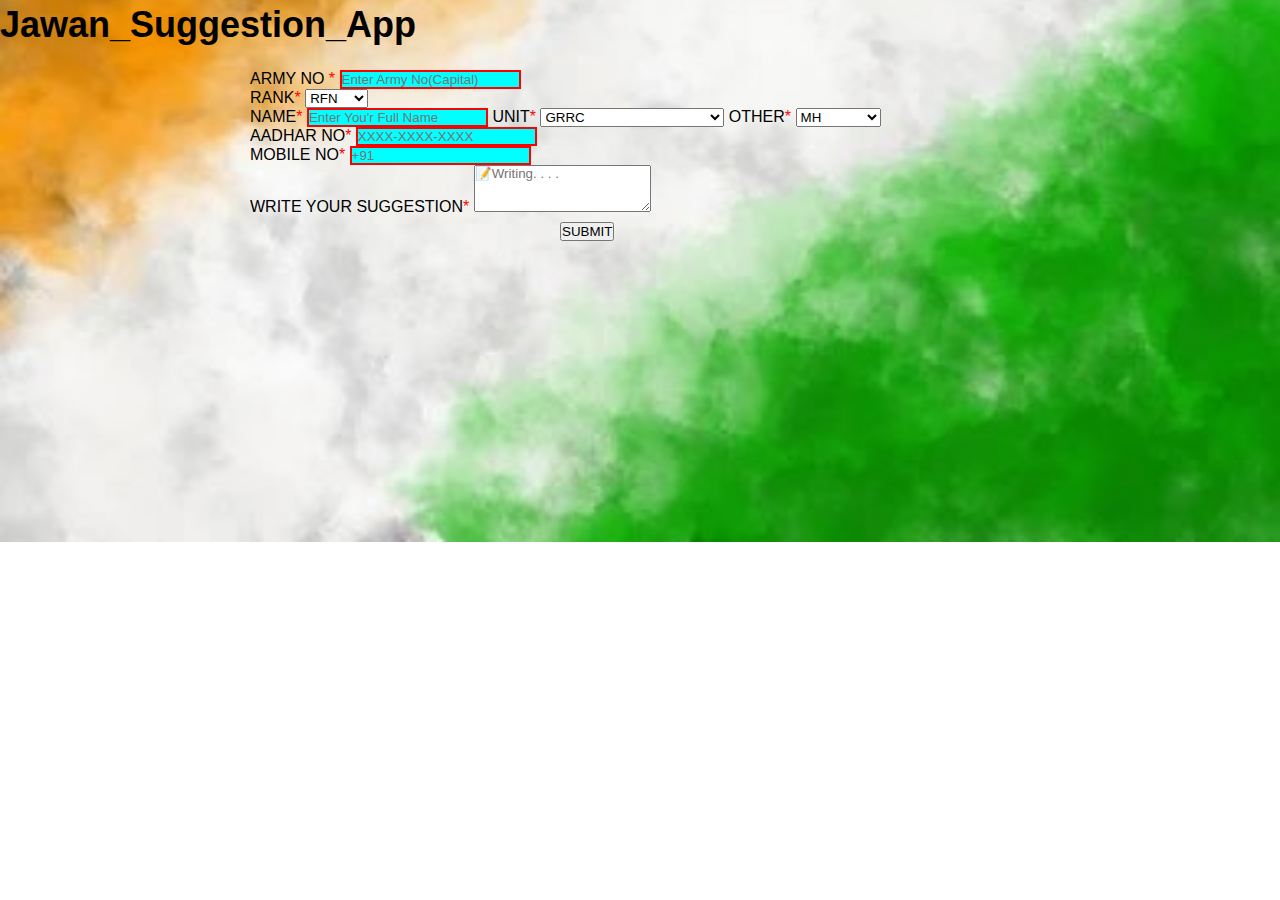
<file: JSAoth.html>
<!DOCTYPE html>
<html lang="en">
<head>
    <meta charset="utf-8">
    <meta name="viewport" content="width=device-width,initial-scale=1">
    <title style="padding: 10px; font-size: xx-small ;">Jawan_Suggestion_App</title>
    <link href="https://cdn.jsdelivr.net/npm/bootstrap@5.0.2/dist/css/bootstrap.min.css" rel="stylesheet" integrity="sha384-EVSTQN3/azprG1Anm3QDgpJLIm9Nao0Yz1ztcQTwFspd3yD65VohhpuuCOmLASjC" crossorigin="anonymous">
    <link rel="stylesheet" href="JSA.css">
    <link rel="stylesheet" href="mediaqueries.css">

</head>
<body>
   
<section class="container">
    <h1 style="font-weight: bold; font-size: 36px ;">Jawan_Suggestion_App</h1>
    <div>
       
    <form name="submit-to-google-sheet">
        <div class="container1" style=" margin-top: 20px;">
            <div class="row ">  
                    <!-- for ARMY no -->
                <div class="col">
                    <label for="formFile" class="form-label">ARMY NO <span class="required">*</span></label>
                    <input pattern="[J]{1}[C]{1}[0-9]{6}[X]{1}|[J]{1}[C]{1}[0-9]{6}[A]{1}|[J]{1}[C]{1}[0-9]{6}[F]{1}|[J]{1}[C]{1}[0-9]{6}[H]{1}|[J]{1}[C]{1}[0-9]{6}[K]{1}|[J]{1}[C]{1}[0-9]{6}[L]{1}|[J]{1}[C]{1}[0-9]{6}[M]{1}|[J]{1}[C]{1}[0-9]{6}[N]{1}|[J]{1}[C]{1}[0-9]{6}[P]{1}|[J]{1}[C]{1}[0-9]{6}[W]{1}|[J]{1}[C]{1}[0-9]{6}[Y]{1}|
                    [0-9]{7}[X]{1}|[0-9]{7}[A]{1}|[0-9]{7}[F]{1}|[0-9]{7}[H]{1}|[0-9]{7}[K]{1}|[0-9]{7}[L]{1}|[0-9]{7}[M]{1}|[0-9]{7}[N]{1}|[0-9]{7}[P]{1}|[0-9]{7}[W]{1}|[0-9]{7}[Y]{1}|
                    [0-9]{8}[X]{1}|[0-9]{8}[A]{1}|[0-9]{8}[F]{1}|[0-9]{8}[H]{1}|[0-9]{8}[K]{1}|[0-9]{8}[L]{1}|[0-9]{8}[M]{1}|[0-9]{8}[N]{1}|[0-9]{8}[P]{1}|[0-9]{8}[W]{1}|[0-9]{8}[Y]{1}|
                    [T]{1}[A]{1}[0-9]{4}[X]{1}|[T]{1}[A]{1}[0-9]{4}[A]{1}|[T]{1}[A]{1}[0-9]{4}[F]{1}|[T]{1}[A]{1}[0-9]{4}[H]{1}|[T]{1}[A]{1}[0-9]{4}[K]{1}|[T]{1}[A]{1}[0-9]{4}[L]{1}|[T]{1}[A]{1}[0-9]{4}[M]{1}|[T]{1}[A]{1}[0-9]{4}[N]{1}|[T]{1}[A]{1}[0-9]{4}[P]{1}|[T]{1}[A]{1}[0-9]{4}[W]{1}|[0-9]{4}[Y]{1}|
                    [A]{1}[0-9]{7}[X]{1}|[A]{1}[0-9]{7}[A]{1}|[A]{1}[0-9]{7}[F]{1}|[A]{1}[0-9]{7}[H]{1}|[A]{1}[0-9]{7}[K]{1}|[A]{1}[0-9]{7}[L]{1}|[A]{1}[0-9]{7}[M]{1}|[A]{1}[0-9]{7}[N]{1}|[A]{1}[0-9]{7}[P]{1}|[A]{1}[0-9]{7}[W]{1}|[A]{1}[0-9]{7}[Y]{1}"
                    type="text" id="formFile"class="form-control" placeholder="Enter Army No(Capital)" name="ARMY NO"  required/>
                </div>

                    <!-- for RANK -->
                <div class="col">
                    <label class="form-label">RANK<span class="required">*</span></label>
                    <select  class="form-select" name="RANK" required  >
                        <option value="L/NK">RECT</option>
                        <option value="RFN" selected>RFN</option>
                        <option value="L/NK">L/NK</option>
                        <option value="NK">NK</option>
                        <option value="L/HAV">L/HAV</option>
                        <option value="HAV">HAV</option>
                        <option value="N/SUB">N/SUB</option>
                        <option value="SUB">SUB</option>
                    </select>
                </div>
            </div>

                 <!-- NAME -->
            <label class="form-label" >NAME<span class="required">*</span></label>
            <input pattern="[A-Za-z ]{1,32}" type="text" class="form-control" placeholder="Enter You'r Full Name" name="NAME" required/>

                <!-- UNIT -->
            <label  class="form-label">UNIT<span class="required">*</span></label>
                <select class="form-select" name="UNIT"  required>
                    <option value="GRRC"selected>GRRC</option>
                    <option value="2 GARH RIF">2 GARH RIF</option>
                    <option value="3 GARH RIF">3 GARH RIF</option>
                    <option value="4 GARH RIF">4 GARH RIF</option>
                    <option value="5 GARH RIF">5 GARH RIF</option>
                    <option value="6 GARH RIF">6 GARH RIF</option>
                    <option value="7 GARH RIF">7 GARH RIF</option>
                    <option value="8 GARH RIF">8 GARH RIF</option>
                    <option value="9 GARH RIF">9 GARH RIF</option>
                    <option value="10 GARH RIF">10 GARH RIF</option>
                    <option value="11 GARH RIF">11 GARH RIF</option>
                    <option value="12 GARH RIF">12 GARH RIF</option>
                    <option value="13 GARH RIF">13 GARH RIF</option>
                    <option value="14 GARH RIF">14 GARH RIF</option>
                    <option value="15 GARH RIF">15 GARH RIF</option>
                    <option value="16 GARH RIF">16 GARH RIF</option>
                    <option value="17 GARH RIF">17 GARH RIF</option>
                    <option value="18 GARH RIF">18 GARH RIF</option>
                    <option value="19 GARH RIF">19 GARH RIF</option>
                    <option value="20 GARH RIF">20 GARH RIF</option>
                    <option value="21 GARH RIF">21 GARH RIF</option>
                    <option value="22 GARH RIF">22 GARH RIF</option>
                    <option value="GARH SCOUT">GARH SCOUT</option>
                    <option value="121 INF BN(TA)">121 INF BN(TA) GARH RIF</option>
                    <option value="127 ECO TA">127 ECO TA GARH RIF</option>
                </select>
                 <!--coy  -->
            <label class="form-label">OTHER<span class="required">*</span></label>
            <select class="form-select" name="OTHER" required>
                <option value="MH" selected>MH</option>
                <option value="SUPPLY">SUPPLY</option>
                <option value="RECORD">RECORD</option>
                <option value="MUSIC PL">MUSIC PL</option>
                <option value="ATT">ATT</option>
                <option value="OTHER">OTHER</option>
                
            </select>
            <div class="row">
                    <!-- AADHAR NO -->
                <div class="col">
                    <label for="formFile" class="form-label">AADHAR NO<span class="required">*</span></label>
                    <input pattern="[0-9]{4}-[0-9]{4}-[0-9]{4}" placeholder="XXXX-XXXX-XXXX" type="text" class="form-control" name="AADHAR NO" required/>
                </div>

                <!-- for MOBILE NO -->
                <div class="col">
                    <label class="form-label">MOBILE NO<span class="required">*</span></label>
                    <input pattern="[0-9]{10}" class="form-control" placeholder="+91" name="MOBILE NO" required>
                </div>
            </div>

                <!-- SUGGESTION BOX -->
            <label for="exampleFormControlTextarea1" class="form-label">WRITE YOUR SUGGESTION<span class="required">*</span></label>
            <textarea name="SUGGESTION" class="form-control" id="exampleFormControlTextarea1" placeholder="📝Writing. . . . " rows="3" required></textarea>
        </div>
   
            <!-- SUBMIT BUTTON -->
            <button  style="margin-left: 310px; margin-top: 6px;"  class="btn btn-primary">SUBMIT</button>     
       
    </form>
    
            <!-- Sending Data to Google Sheet -->
    <script>
        const scriptURL = 'https://script.google.com/macros/s/AKfycbzNh8R96WGpvHOzZQL3_HG5FkCDYXEIqZrHwt9OtTVhQB1zKQf6w6EjXF_izgtxZGufsw/exec'
        const form = document.forms['submit-to-google-sheet']
        form.addEventListener('submit', e => {
    
        e.preventDefault()

        fetch(scriptURL, { method: 'POST', body: new FormData(form)})
        .then(response => console.log('Success!', response))
        .catch(error => console.error('Error!', error.message))
        })
    </script>   
</div>
</section>
</body>
</html>
</file>
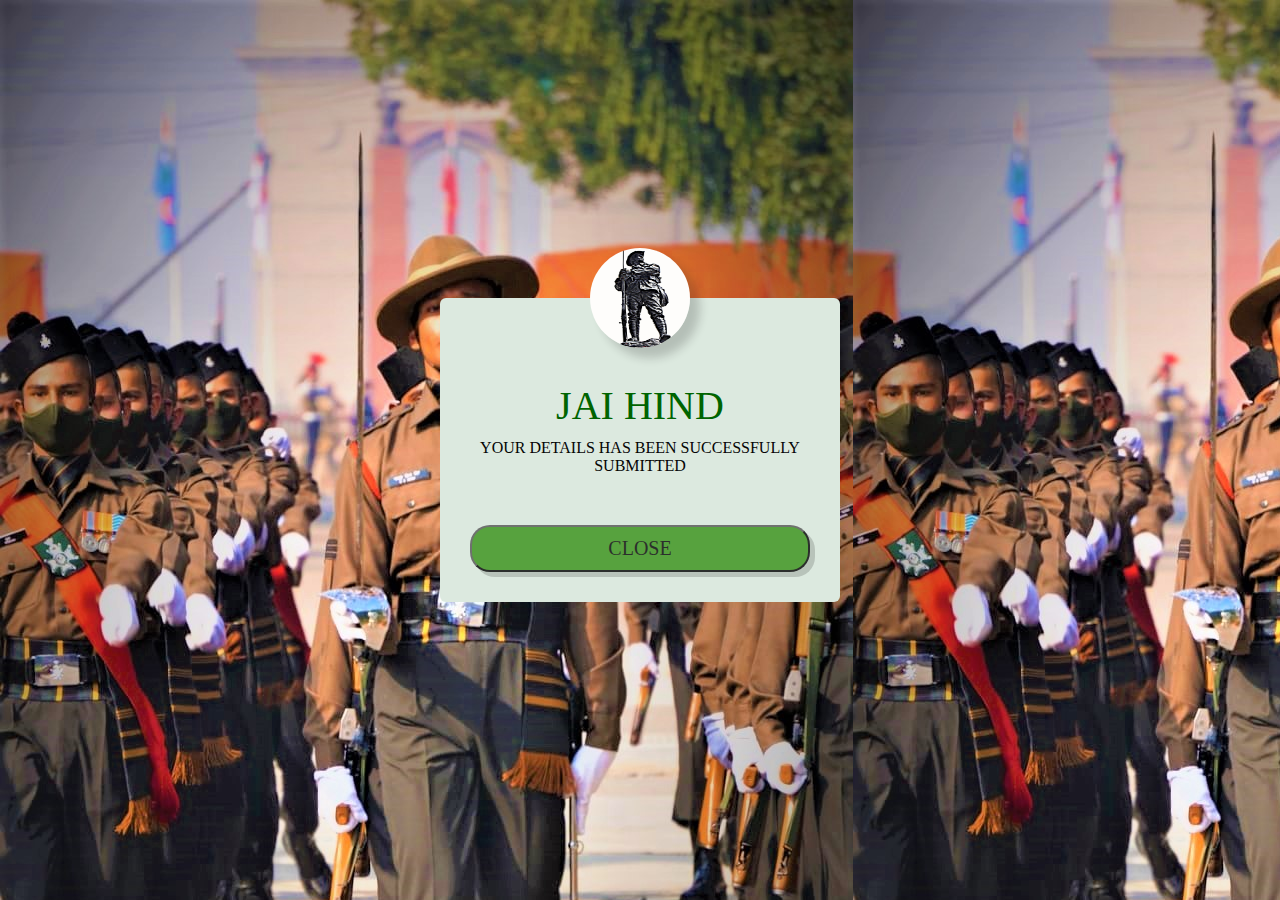
<file: THANKYOU PAGE.HTML>
<!DOCTYPE html>
<html lang="en">
<head>
    <meta charset="UTF-8">
    <meta name="viewport" content="width=device-width, initial-scale=1.0">
    <link rel="stylesheet" href="ThankyouPage.css">
    
<body>
    <div class="container"> 
        <div class="popup" id="popup">
            <img src="Rfn Gabbar Singh,VC.jpg">
                 <h2 style="color: darkgreen;">JAI HIND</h2> 
                 <P>YOUR DETAILS HAS BEEN SUCCESSFULLY SUBMITTED</P>
            <div>
                <button  type="button">CLOSE</button>
                
            </div>     
           
               
            
        </div>   
    </div>
</html>
</file>
<file: JSA.css>
*{
    margin: 0;
    padding: 0;
    box-sizing: border-box;
    font-family:sans-serif;
}
h1{
    font-size: 36px;
    line-height: 50px;
}
/* {
    min-height: 100px;
    display: flex;
    align-items: center;
    justify-content: center;
} */


.container1{
    width: 100%;
    overflow: hidden;
    /* margin: 40px auto; */
    /* border: 2px solid black; */
    border-radius: 10px;
}

form{
    margin-top: 20px;
    margin-left: 250px;
    margin-right: 300px;
}
body{
    display: flex;
   background-image: url("flag1.jpg");
   background-repeat: no-repeat;
   background-size: 1280px;   
  
}
.required{
    color: red;
}

input{
    background-color: aqua;
    border: 2px solid red;
}
</file>
<file: mediaqueries.css>
@media (max-width: 600px) {
    form{
        margin-top: 20px;
        margin-left: 10px; /* Adjust as necessary */
        margin-right: 10px; /* Adjust as necessary */
    }
}

@media (min-width: 601px) and (max-width: 768px) {
    form {
        margin-top: 20px;
        margin-left: 20px; /* Adjust as necessary */
        margin-right: 20px; /* Adjust as necessary */
    }

}

@media (min-width: 769px) and (max-width: 999px) {
    form {
        margin-top: 20px;
        margin-left: 50px; /* Adjust as necessary */
        margin-right: 50px; /* Adjust as necessary */
    }
}


/* Default styles for body */
body {
    background-image: url(flag1.jpg); /* Replace with your image URL */
    background-size: cover; /* Cover the entire area */
    background-position: center; /* Center the image */
    background-repeat: no-repeat; /* Don't repeat the image */
    /* height: 120vh; Full height of the viewport */
    margin: 0; /* Remove default margin */
}

/* For extra small screens */
@media (max-width: 600px) {
    body{background-image: url(flag1.jpg) ; /* Optional: a different image for medium screens */
    
}}

/* For small screens */
@media (min-width: 601px) and (max-width: 768px) {
    body {
        background-image: url(flag1.jpg); /* Optional: a different image for medium screens */
    }
}

/* For medium screens */
@media (min-width: 769px) and (max-width: 999px) {
    body {
        background-image: url(flag1.jpg); /* Optional: a different image for large screens */
    }
}

/* For large screens */
@media (min-width: 1000px) {
    body {
        background-image: url(flag1.jpg); /* Use the same or a larger image for desktops */
    }
}
</file>
<file: jawanapp.css>
/* body{
    background-image:url(jsa.png);
    background-size: cover;
    background-repeat: no-repeat;
    min-width: 100vh;
    min-height: 100vh;
}   
.row{
    margin-top: 30%;
}

@media(max-width:1024px){
    body{
        background-size: contain;
    }
   
}

@media (max-width: 992px) {
    .col-lg-3 {
        flex:0 0 auto;
        width: 50%;
        height: auto;
    }
    .card-title {
        color: white;
        font-size: 25px;
        background-size: 10px;
    }
}

@media (max-width: 768px) {
    body{
        background-image: url(217.png);
        background-size: cover;
    }
    .row{
        margin-top: 50%;
    }
    .col-lg-3 {
        flex: 0 0 auto;
        width: 40%;
        height: 25%;
    }
}

@media (max-width: 425px) {
    .col-lg-3 {
        flex: 0 0 auto;
        width: 65%;
        height: 15%;
    }
}
.card{
    background-color: rgb(13, 62, 13);
    border-color: black;
    grid-template-columns: repeat(4, 1fr);
    
}
.card-title{
    color: white;
    font-size: 25px;
    background-size: 10px;
}
.btn-primary{
    background-color: red;
}
.card:hover{
    transform: scale(1.04);
}
 */





 body {
    background-image: url('jsa.png');
    background-size: cover;
    background-repeat: no-repeat;
    min-width: 100vw; /* Use 100vw instead of 100vh for full width */
    min-height: 100vh; /* 100% viewport height */
    margin: 0;
    padding: 0;
}

/* Adjust the layout for row */
.row {
    margin-top: 30%;
}

/* Media query for screens smaller than 1024px */
@media (max-width: 1024px) {
    body {
        background-size: contain; /* Background image scales to fit */
    }
}

/* Media query for screens smaller than 992px */
@media (max-width: 992px) {
    .col-lg-3 {
        flex: 0 0 auto;
        width: 50%; /* 50% width for tablets */
        height: auto; /* Let height adjust based on content */
    }

    .card-title {
        font-size: 22px; /* Adjust font size for smaller screens */
    }
}

/* Media query for screens smaller than 768px */
@media (max-width: 768px) {
    body {
        background-image: url('217.png'); /* Change background for smaller screens */
        background-size: cover; /* Ensure background covers the full viewport */
    }

    .row {
        margin-top: 50%; /* Adjust top margin for better spacing on small screens */
    }

    .col-lg-3 {
        flex: 0 0 auto;
        width: 40%; /* Cards take up 40% of the width */
        height: auto; /* Let height adjust based on content */
    }

    .card-title {
        font-size: 20px; /* Adjust font size further for smaller screens */
    }
}

/* Media query for screens smaller than 425px (mobile) */
@media (max-width: 425px) {
    .col-lg-3 {
        flex: 0 0 auto;
        width: 65%; /* 65% width for mobile screens */
        height: auto; /* Let height adjust based on content */
    }

    .card-title {
        font-size: 18px; /* Further decrease font size on very small screens */
    }
}

/* General card styling */
.card {
    background-color: rgb(13, 62, 13);
    border-color: black;
    margin: 10px; /* Space between cards */
    
    color: gold;
    border-radius: 8px;
    box-shadow: 0 4px 8px rgba(0, 0, 0, 0.2);
}

.card-title {
    color: gold;
    font-size: 25px;
    font-weight: bold;
    text-align: center;
    margin-bottom: 15px;
    background-size: 10px;
    /* You can also add a responsive font-size approach if needed */
}

/* Optional: Use grid layout for cards, adjust for larger screens */
.card-container {
    display: grid;
    grid-template-columns: repeat(4, 1fr); /* 4 cards per row by default */
    gap: 20px;
    padding: 20px;
}

/* Card layout for smaller screens */
@media (max-width: 992px) {
    .card-container {
        grid-template-columns: repeat(2, 1fr); /* 2 cards per row for medium screens */
    }
}

@media (max-width: 768px) {
    .card-container {
        grid-template-columns: 1fr; /* 1 card per row for mobile screens */
    }
}
.card:hover{
    transform: scale(1.04);
}
.btn-primary{
    background-color: red;
}
</file>
<file: ThankyouPage.css>
*{
    margin: 0;
    padding: 0;
    box-sizing: border-box;
    font-family: Cambria, Cochin, Georgia, Times, 'Times New Roman', serif;
}

.container{
    width: 100%;
    height: 100vh;
    background-image: url(yoo.jpg);      
    display: flex;
    align-items: center;
    justify-content: center;
    z-index: -1;
    position: fixed;
    
}
.popup{
    width: 400px;
    background-color: #dce9df;
    border-radius: 6px;
    position: absolute;
    top: 50%;
    left: 50%;
    transform: translate(-50%,-50%);
    text-align: center;
    padding: 0 30px 30px;
    color: #050505;
    opacity: 1;
    
    
    
}
.popup img{
    width: 100px;
    margin-top: -50px;
    border-radius: 100%;
    box-shadow: 10px 10px 10px rgba(26, 24, 24, 0.2);
    height: 100px;
}
.popup h2{
    font-size: 40px;
    font-weight: 500;
    margin: 30px 0 10px; 
}
.popup button{
    width: 100%;
    margin-top: 50px;
    padding: 10px 0px;
    background: #379116;
   

    outline: none;
    font-size: 20px;
    border-radius: 20px;
    cursor: pointer;
    box-shadow: 5px 5px rgba(0,0,0,0.2);
}
button{
    opacity: 0.8;
}
button:hover{
    opacity: 1.0;
}
.responsive-image{
    max-width: 100%;
    height: auto;
    border-radius: 5px;
}
@media (max-width:600px){
    nav ul li {
        display:block;
        margin: 10px 0;
    }
    section{
        margin: 10px 0;
    }
}
#r{
    top:300px;
    left:800px;
}
#div {
    transform: rotateX(150deg);
}
</file>
